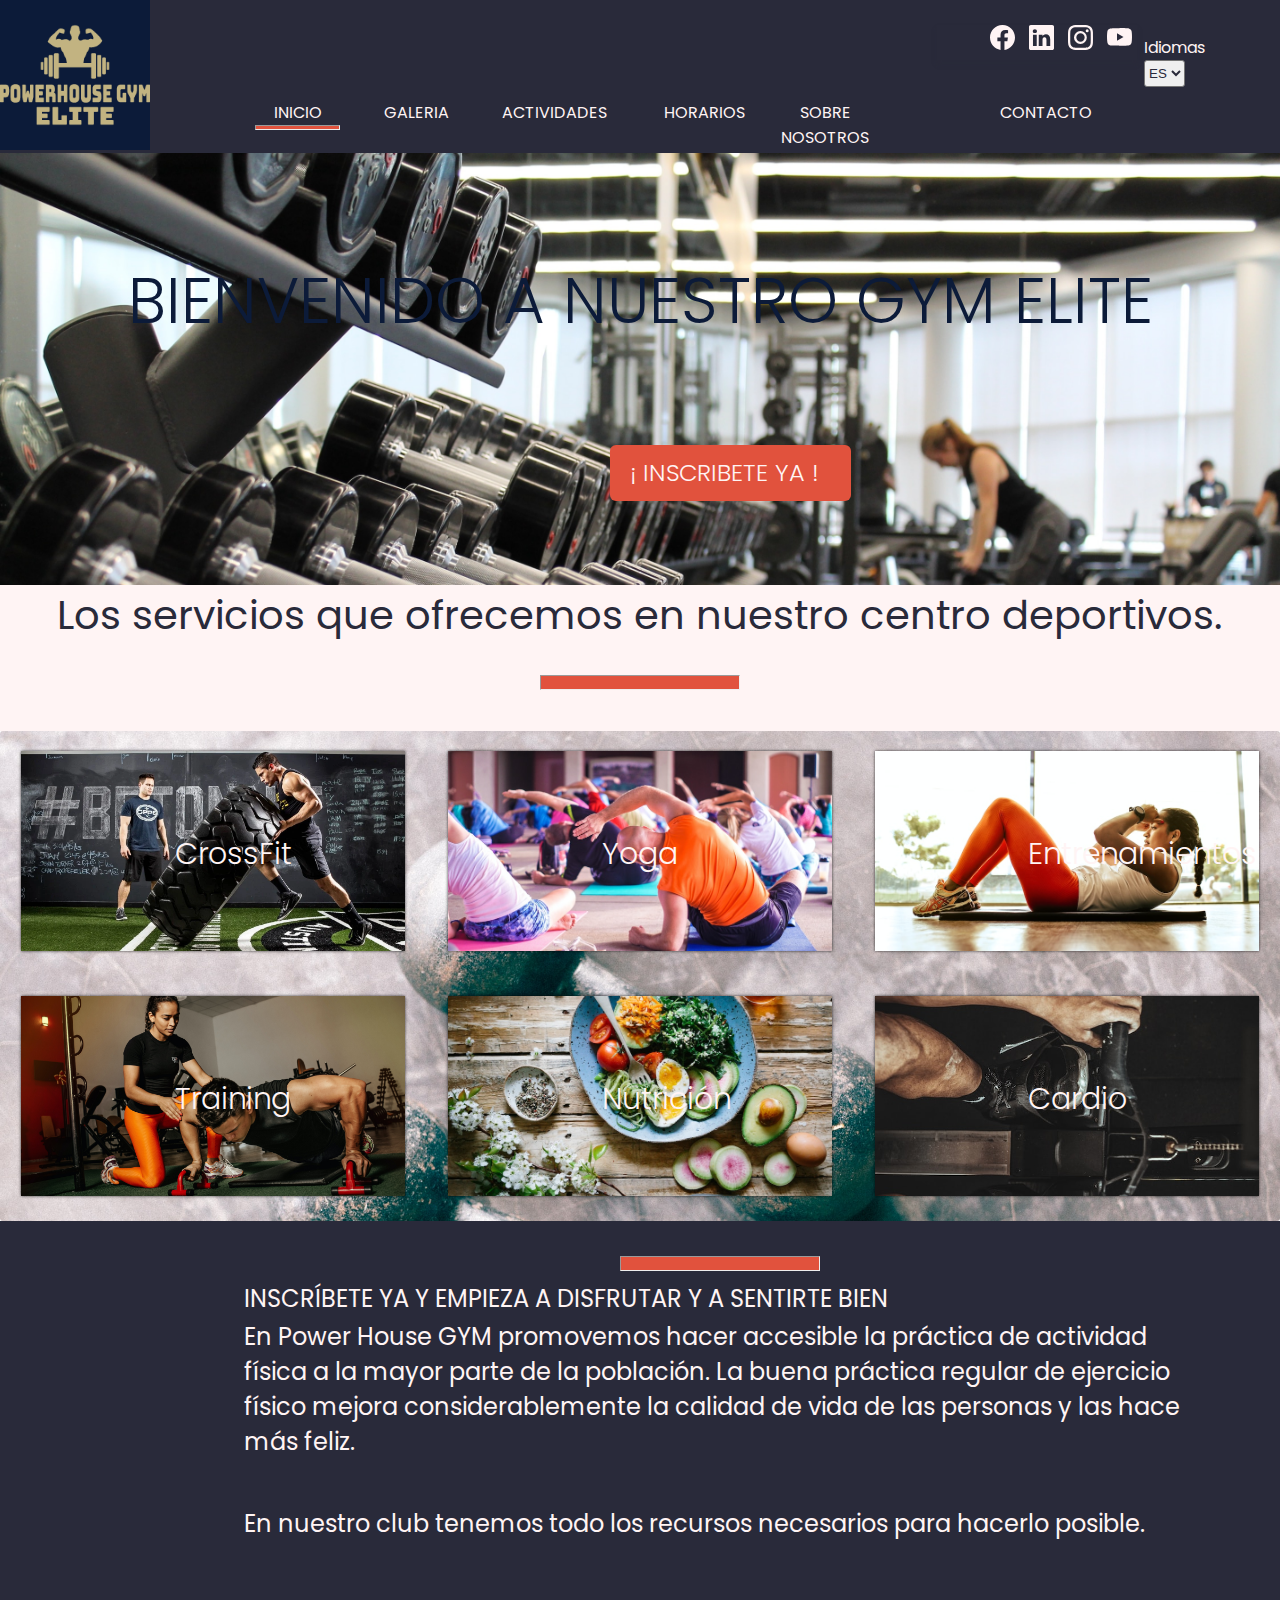
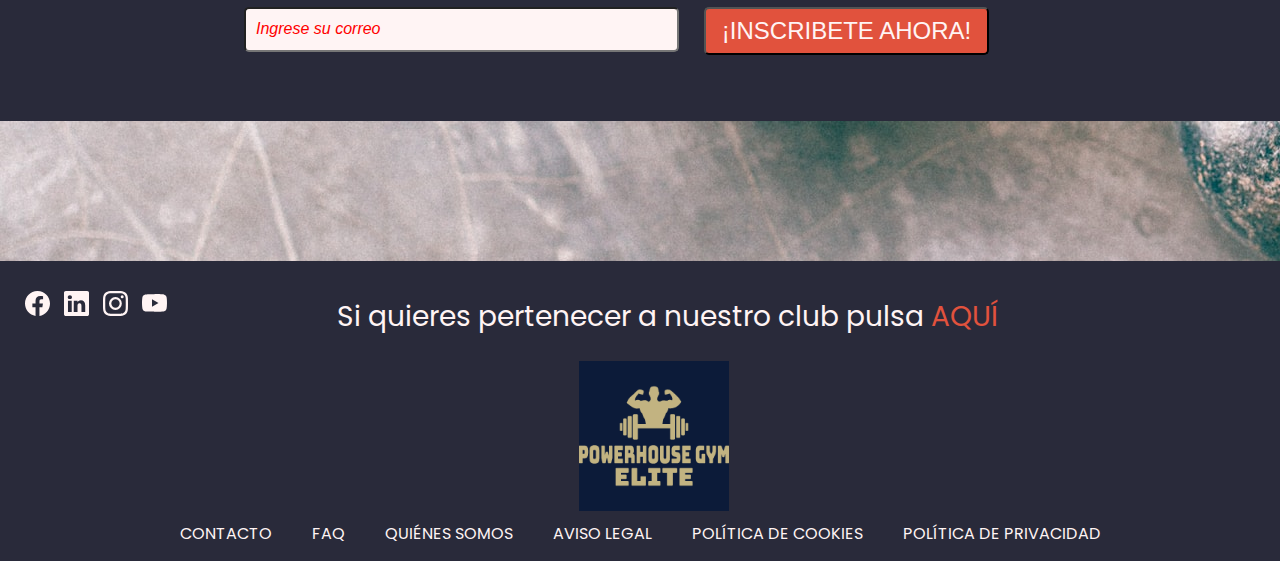
<file: Web-Gimansio/index.html>
<!DOCTYPE html>
<html lang="en">
  <head>
    <meta charset="utf-8" />
    <title>PowerHouse GYM Elite</title>
    <meta name="viewport" content="width=device-width, initial-scale=1.0" />
    <meta name="author" content="Frank - Fran" />
    <link
      href="https://fonts.googleapis.com/css?family=Poppins&display=swap"
      rel="stylesheet"
    />
    <link rel="stylesheet" href="./estilos/styles.css" />
    <link rel="shortcut icon" href="./images/logo_gim_1.png" />
  </head>

  <body>
    <!--Contenedor de NavBar y Header-->
    <div class="Navbar-header">
      <!--Logo-->
      <div class="logo">
        <img src="./images/logo_gim_1.png" alt="logo-gim" />
      </div>

      <!--Botones y Links de paginas-->
      <div class="Navlinks-menu">
        <div class="btn-inicio">
          <span class="btn-i"><a href="#">INICIO </a></span>
          <hr class="linea-0" />
        </div>
        <div class="btn-galeria">
          <span class="btn-g"><a href="./html/Galeria.html">GALERIA</a></span>
        </div>
        <div class="btn-actividades">
          <span class="btn-a"
            ><a href="./html/Actividades.html">ACTIVIDADES</a></span
          >
        </div>

        <div class="btn-horarios">
          <ul>
            <li>
              <a href="#">HORARIOS</a>
              <ul>
                <li><a href="./html/horario_mañana.html">Horario de mañana</a></li>
                <li><a href="./html/horario_tarde.html">Horario de tarde</a></li>
              </ul>
            </li>
          </ul>
        </div>
        <div class="btn-nosotros">
          <span class="btn-n"
            ><a href="./html/SobreNosotros.html">SOBRE NOSOTROS</a></span
          >
        </div>
        <div class="btn-contacto">
          <span class="btn-c"><a href="./html/Contacto.html">CONTACTO</a></span>
        </div>
      </div>

      <!--Redes Sociales-->
      <div class="redes-sociales">
        <!-- Iconos redes sociales-->
        <a href="#" title="Facebook">
          <svg
            xmlns="http://www.w3.org/2000/svg"
            fill="currentColor"
            class="bi bi-facebook"
            viewBox="0 0 16 16"
          >
            <path
              d="M16 8.049c0-4.446-3.582-8.05-8-8.05C3.58 0-.002
                3.603-.002 8.05c0 4.017 2.926 7.347 6.75
                7.951v-5.625h-2.03V8.05H6.75V6.275c0-2.017 1.195-3.131
                3.022-3.131.876 0 1.791.157 1.791.157v1.98h-1.009c-.993
                0-1.303.621-1.303 1.258v1.51h2.218l-.354
                2.326H9.25V16c3.824-.604 6.75-3.934 6.75-7.951z"
            />
          </svg>
        </a>
        <a href="#" title="Linkedin">
          <svg
            xmlns="http://www.w3.org/2000/svg"
            fill="currentColor"
            class="bi bi-linkedin"
            viewBox="0 0 16 16"
          >
            <path
              d="M0 1.146C0 .513.526 0 1.175 0h13.65C15.474 0 16 .513
                  16 1.146v13.708c0 .633-.526 1.146-1.175 1.146H1.175C.526 16
                  0 15.487 0 14.854V1.146zm4.943
                  12.248V6.169H2.542v7.225h2.401zm-1.2-8.212c.837 0 1.358-.554
                  1.358-1.248-.015-.709-.52-1.248-1.342-1.248-.822
                  0-1.359.54-1.359 1.248 0 .694.521 1.248 1.327
                  1.248h.016zm4.908
                  8.212V9.359c0-.216.016-.432.08-.586.173-.431.568-.878
                  1.232-.878.869 0 1.216.662 1.216
                  1.634v3.865h2.401V9.25c0-2.22-1.184-3.252-2.764-3.252-1.274
                  0-1.845.7-2.165 1.193v.025h-.016a5.54 5.54 0 0 1
                  .016-.025V6.169h-2.4c.03.678 0 7.225 0 7.225h2.4z"
            />
          </svg>
        </a>
        <a href="#" title="Instagram">
          <svg
            xmlns="http://www.w3.org/2000/svg"
            fill="currentColor"
            class="bi bi-instagram"
            viewBox="0 0 16 16"
          >
            <path
              d="M8 0C5.829 0 5.556.01 4.703.048 3.85.088 3.269.222
                    2.76.42a3.917 3.917 0 0 0-1.417.923A3.927 3.927 0 0 0 .42
                    2.76C.222 3.268.087 3.85.048 4.7.01 5.555 0 5.827 0 8.001c0
                    2.172.01 2.444.048 3.297.04.852.174 1.433.372
                    1.942.205.526.478.972.923 1.417.444.445.89.719
                    1.416.923.51.198 1.09.333 1.942.372C5.555 15.99 5.827 16 8
                    16s2.444-.01 3.298-.048c.851-.04 1.434-.174 1.943-.372a3.916
                    3.916 0 0 0
                    1.416-.923c.445-.445.718-.891.923-1.417.197-.509.332-1.09.372-1.942C15.99
                    10.445 16 10.173 16
                    8s-.01-2.445-.048-3.299c-.04-.851-.175-1.433-.372-1.941a3.926
                    3.926 0 0 0-.923-1.417A3.911 3.911 0 0 0
                    13.24.42c-.51-.198-1.092-.333-1.943-.372C10.443.01 10.172 0
                    7.998 0h.003zm-.717 1.442h.718c2.136 0 2.389.007
                    3.232.046.78.035 1.204.166
                    1.486.275.373.145.64.319.92.599.28.28.453.546.598.92.11.281.24.705.275
                    1.485.039.843.047 1.096.047 3.231s-.008 2.389-.047
                    3.232c-.035.78-.166 1.203-.275 1.485a2.47 2.47 0 0
                    1-.599.919c-.28.28-.546.453-.92.598-.28.11-.704.24-1.485.276-.843.038-1.096.047-3.232.047s-2.39-.009-3.233-.047c-.78-.036-1.203-.166-1.485-.276a2.478
                    2.478 0 0 1-.92-.598 2.48 2.48 0 0
                    1-.6-.92c-.109-.281-.24-.705-.275-1.485-.038-.843-.046-1.096-.046-3.233
                    0-2.136.008-2.388.046-3.231.036-.78.166-1.204.276-1.486.145-.373.319-.64.599-.92.28-.28.546-.453.92-.598.282-.11.705-.24
                    1.485-.276.738-.034 1.024-.044 2.515-.045v.002zm4.988
                    1.328a.96.96 0 1 0 0 1.92.96.96 0 0 0 0-1.92zm-4.27
                    1.122a4.109 4.109 0 1 0 0 8.217 4.109 4.109 0 0 0 0-8.217zm0
                    1.441a2.667 2.667 0 1 1 0 5.334 2.667 2.667 0 0 1
                    0-5.334z"
            />
          </svg>
        </a>
        <a href="#" title="YouTube">
          <svg
            xmlns="http://www.w3.org/2000/svg"
            fill="currentColor"
            class="bi bi-youtube"
            viewBox="0 0 16
                    16"
          >
            <path
              d="M8.051 1.999h.089c.822.003 4.987.033 6.11.335a2.01
                      2.01 0 0 1 1.415 1.42c.101.38.172.883.22
                      1.402l.01.104.022.26.008.104c.065.914.073 1.77.074
                      1.957v.075c-.001.194-.01 1.108-.082
                      2.06l-.008.105-.009.104c-.05.572-.124 1.14-.235
                      1.558a2.007 2.007 0 0 1-1.415
                      1.42c-1.16.312-5.569.334-6.18.335h-.142c-.309
                      0-1.587-.006-2.927-.052l-.17-.006-.087-.004-.171-.007-.171-.007c-1.11-.049-2.167-.128-2.654-.26a2.007
                      2.007 0 0
                      1-1.415-1.419c-.111-.417-.185-.986-.235-1.558L.09
                      9.82l-.008-.104A31.4 31.4 0 0 1 0
                      7.68v-.123c.002-.215.01-.958.064-1.778l.007-.103.003-.052.008-.104.022-.26.01-.104c.048-.519.119-1.023.22-1.402a2.007
                      2.007 0 0 1 1.415-1.42c.487-.13 1.544-.21
                      2.654-.26l.17-.007.172-.006.086-.003.171-.007A99.788
                      99.788 0 0 1 7.858 2h.193zM6.4 5.209v4.818l4.157-2.408L6.4
                      5.209z"
            />
          </svg>
        </a>
      </div>
      <!--Idiomas-->
      <div class="selector-idiomas">
        <p class="letter-idioma">Idiomas</p>
        <div class="cont-selector-idioma">
          <select id="idiomas-pages" title="idioma">
            <option value="Es">ES</option>
            <option value="En">EN</option>
            <option value="Fr">FR</option>
            <option value="Cat">CA</option>
          </select>
        </div>
      </div>
    </div>
    <!--Header de la pagina-->
    <div class="header-center">
      <p class="text-bienvenida">BIENVENIDO A NUESTRO GYM ELITE</p>
      <div class="btn-inscribete">
        <p class="btn-ins">
          <a href="./html/Contacto.html">¡ INSCRIBETE YA !</a>
        </p>
      </div>
    </div>

    <div class="container-principal">
      <div class="barra-separacion-servicios">
        <p class="text-barra-sep">
          Los servicios que ofrecemos en nuestro centro deportivos.
        </p>
        <hr class="linea-1" />
      </div>
      <!--Contenedor Principal de la pagina-->
      <div class="container-image-link-pages">
        <!--Contenedor de Imagenes con enlaces a páginas-->
        <div class="imagenes-gim">
          <img src="./images/cro_3_1.png" alt="" />
          <h3>CrossFit</h3>
        </div>
        <div class="imagenes-gim">
          <img src="./images/unsplash_vz0rbclzg_w.png" alt="" />
          <h3>Yoga</h3>
        </div>
        <div class="imagenes-gim">
          <img src="./images/unsplash_lrqptqs7nqq.png" alt="" />
          <h3>Entrenamientos</h3>
        </div>
        <div class="imagenes-gim">
          <img src="./images/unsplash_r0y_beujiom.png" alt="" />
          <h3>Training</h3>
        </div>

        <div class="imagenes-gim">
          <img src="./images/nutricion_img.png" alt="" />
          <h3>Nutrición</h3>
        </div>
        <div class="imagenes-gim">
          <img src="./images/cardio_bici.png" alt="" />
          <h3>Cardio</h3>
        </div>
      </div>

      <!-- Contenedor de publicidad con formulario-->
      <div class="anuncio-publicitario">
        <div class="cont-textos-publi">
          <hr class="linea-2" />
          <p class="cont-textos-top">
            INSCRÍBETE YA Y EMPIEZA A DISFRUTAR Y A SENTIRTE BIEN
          </p>
          <p class="cont-textos-centro">
            En Power House GYM promovemos hacer accesible la práctica de
            actividad física a la mayor parte de la población. La buena práctica
            regular de ejercicio físico mejora considerablemente la calidad de
            vida de las personas y las hace más feliz.
          </p>
          <p class="cont-textos-end">
            En nuestro club tenemos todo los recursos necesarios para hacerlo
            posible.
          </p>
        </div>

        <div class="cont-input-inscribete">
          <input
            type="email"
            class="Email"
            name="user_mail"
            placeholder="Ingrese su correo"
          />
          <button type="submit" class="btn-inscribete-ahora">
            ¡INSCRIBETE AHORA!
          </button>
        </div>
      </div>

      <div class="imag">
        <img src="./images/container_imagenes-1.png" alt="" />
      </div>     
    </div>
    <!--Contenedor todo el contenido excepto header- navLink-->
    <!--Footer-->
    <div class="Container-footer">
      <!--Redes Sociales-->
      <div class="redes-sociales-footer">
        <!-- Iconos redes sociales-->
        <a href="#" title="Facebook">
          <svg
            xmlns="http://www.w3.org/2000/svg"
            fill="currentColor"
            class="bi bi-facebook"
            viewBox="0 0 16 16"
          >
            <path
              d="M16 8.049c0-4.446-3.582-8.05-8-8.05C3.58 0-.002
          3.603-.002 8.05c0 4.017 2.926 7.347 6.75
          7.951v-5.625h-2.03V8.05H6.75V6.275c0-2.017 1.195-3.131
          3.022-3.131.876 0 1.791.157 1.791.157v1.98h-1.009c-.993
          0-1.303.621-1.303 1.258v1.51h2.218l-.354
          2.326H9.25V16c3.824-.604 6.75-3.934 6.75-7.951z"
            />
          </svg>
        </a>
        <a href="#" title="Linkedin">
          <svg
            xmlns="http://www.w3.org/2000/svg"
            fill="currentColor"
            class="bi bi-linkedin"
            viewBox="0 0 16 16"
          >
            <path
              d="M0 1.146C0 .513.526 0 1.175 0h13.65C15.474 0 16 .513
            16 1.146v13.708c0 .633-.526 1.146-1.175 1.146H1.175C.526 16
            0 15.487 0 14.854V1.146zm4.943
            12.248V6.169H2.542v7.225h2.401zm-1.2-8.212c.837 0 1.358-.554
            1.358-1.248-.015-.709-.52-1.248-1.342-1.248-.822
            0-1.359.54-1.359 1.248 0 .694.521 1.248 1.327
            1.248h.016zm4.908
            8.212V9.359c0-.216.016-.432.08-.586.173-.431.568-.878
            1.232-.878.869 0 1.216.662 1.216
            1.634v3.865h2.401V9.25c0-2.22-1.184-3.252-2.764-3.252-1.274
            0-1.845.7-2.165 1.193v.025h-.016a5.54 5.54 0 0 1
            .016-.025V6.169h-2.4c.03.678 0 7.225 0 7.225h2.4z"
            />
          </svg>
        </a>
        <a href="#" title="Instagram">
          <svg
            xmlns="http://www.w3.org/2000/svg"
            fill="currentColor"
            class="bi bi-instagram"
            viewBox="0 0 16 16"
          >
            <path
              d="M8 0C5.829 0 5.556.01 4.703.048 3.85.088 3.269.222
              2.76.42a3.917 3.917 0 0 0-1.417.923A3.927 3.927 0 0 0 .42
              2.76C.222 3.268.087 3.85.048 4.7.01 5.555 0 5.827 0 8.001c0
              2.172.01 2.444.048 3.297.04.852.174 1.433.372
              1.942.205.526.478.972.923 1.417.444.445.89.719
              1.416.923.51.198 1.09.333 1.942.372C5.555 15.99 5.827 16 8
              16s2.444-.01 3.298-.048c.851-.04 1.434-.174 1.943-.372a3.916
              3.916 0 0 0
              1.416-.923c.445-.445.718-.891.923-1.417.197-.509.332-1.09.372-1.942C15.99
              10.445 16 10.173 16
              8s-.01-2.445-.048-3.299c-.04-.851-.175-1.433-.372-1.941a3.926
              3.926 0 0 0-.923-1.417A3.911 3.911 0 0 0
              13.24.42c-.51-.198-1.092-.333-1.943-.372C10.443.01 10.172 0
              7.998 0h.003zm-.717 1.442h.718c2.136 0 2.389.007
              3.232.046.78.035 1.204.166
              1.486.275.373.145.64.319.92.599.28.28.453.546.598.92.11.281.24.705.275
              1.485.039.843.047 1.096.047 3.231s-.008 2.389-.047
              3.232c-.035.78-.166 1.203-.275 1.485a2.47 2.47 0 0
              1-.599.919c-.28.28-.546.453-.92.598-.28.11-.704.24-1.485.276-.843.038-1.096.047-3.232.047s-2.39-.009-3.233-.047c-.78-.036-1.203-.166-1.485-.276a2.478
              2.478 0 0 1-.92-.598 2.48 2.48 0 0
              1-.6-.92c-.109-.281-.24-.705-.275-1.485-.038-.843-.046-1.096-.046-3.233
              0-2.136.008-2.388.046-3.231.036-.78.166-1.204.276-1.486.145-.373.319-.64.599-.92.28-.28.546-.453.92-.598.282-.11.705-.24
              1.485-.276.738-.034 1.024-.044 2.515-.045v.002zm4.988
              1.328a.96.96 0 1 0 0 1.92.96.96 0 0 0 0-1.92zm-4.27
              1.122a4.109 4.109 0 1 0 0 8.217 4.109 4.109 0 0 0 0-8.217zm0
              1.441a2.667 2.667 0 1 1 0 5.334 2.667 2.667 0 0 1
              0-5.334z"
            />
          </svg>
        </a>
        <a href="#" title="YouTube">
          <svg
            xmlns="http://www.w3.org/2000/svg"
            fill="currentColor"
            class="bi bi-youtube"
            viewBox="0 0 16
              16"
          >
            <path
              d="M8.051 1.999h.089c.822.003 4.987.033 6.11.335a2.01
                2.01 0 0 1 1.415 1.42c.101.38.172.883.22
                1.402l.01.104.022.26.008.104c.065.914.073 1.77.074
                1.957v.075c-.001.194-.01 1.108-.082
                2.06l-.008.105-.009.104c-.05.572-.124 1.14-.235
                1.558a2.007 2.007 0 0 1-1.415
                1.42c-1.16.312-5.569.334-6.18.335h-.142c-.309
                0-1.587-.006-2.927-.052l-.17-.006-.087-.004-.171-.007-.171-.007c-1.11-.049-2.167-.128-2.654-.26a2.007
                2.007 0 0
                1-1.415-1.419c-.111-.417-.185-.986-.235-1.558L.09
                9.82l-.008-.104A31.4 31.4 0 0 1 0
                7.68v-.123c.002-.215.01-.958.064-1.778l.007-.103.003-.052.008-.104.022-.26.01-.104c.048-.519.119-1.023.22-1.402a2.007
                2.007 0 0 1 1.415-1.42c.487-.13 1.544-.21
                2.654-.26l.17-.007.172-.006.086-.003.171-.007A99.788
                99.788 0 0 1 7.858 2h.193zM6.4 5.209v4.818l4.157-2.408L6.4
                5.209z"
            />
          </svg>
        </a>
      </div>
      <span class="acceso-contacto"
        >Si quieres pertenecer a nuestro club pulsa
        <a title="Contacto" href="./html/Contacto.html">AQUÍ</a></span
      >
      <div class="logo-footer">
        <img src="./images/logo_gim_1.png" alt="logo-gim" />
      </div>
      <div class="Nav-footer">
        <ul>
          <li><a href="#">CONTACTO</a></li>
          <li><a href="#">FAQ</a></li>
          <li><a href="#">QUIÉNES SOMOS</a></li>
          <li><a href="#">AVISO LEGAL</a></li>
          <li><a href="#">POLÍTICA DE COOKIES</a></li>
          <li><a href="#">POLÍTICA DE PRIVACIDAD</a></li>
        </ul>
      </div>
    </div>
    <!--Fin Footer-->
  </body>
</html>
</file>
<file: Web-Gimansio/estilos/styles.css>
* {
	margin: 0;
	padding: 0;
	box-sizing: border-box;
}

html {
	scroll-behavior: smooth;
}

body {
	background-color: rgba(255, 255, 255, 1);
	width: 100%;
	font-family: Poppins;
	display: inline-block;
	overflow-x: hidden;
}

.Navbar-header {
	background-color: #292a3a;
	width: 100%;
	height: 153px;
}

/*--------------> CSS del Logo <---------*/
.logo {
	position: absolute;
	left: 0px;
	top: 0px;
	/*background-image: url(/images/logo_gim_1.png);*/
	background-repeat: no-repeat;
	background-size: cover;
}

.logo img {
	/*width: 220x;*/
	height: 150px;
	position: relative;
	left: 0px;
	top: 0px;
}

/*--------------> CSS del NavLink la botonera <---------*/
.Navlinks-menu {
	width: 860px;
	height: 45px;
	position: absolute;
	left: 245px;
	top: 90px;
}

span a {
	text-decoration: none;
	color: #fff4f4;
	font-size: 16px;
}

span a:hover {
	font-size: 16px;
	color: #292a3a;
}

.btn-inicio {
	width: 85px;
	height: 30px;
	position: absolute;
	left: 10px;
	top: 10px;
}

.btn-i {
	width: 49px;
	height: 18px;
	position: relative;
	padding: 0.5em 1.2em;
	transition: all 1s ease;
}

.linea-0 {
	background-color: #e1523d;
	width: 100%;
	height: 5px;
	padding: 0;
}

.btn-i:hover,
.btn-g:hover,
.btn-a:hover,
.btn-n:hover,
.btn-c:hover {
	background: #fff4f4;
	border-top-left-radius: 4px;
	border-top-right-radius: 4px;
	border-bottom-left-radius: 4px;
	border-bottom-right-radius: 4px;
}

.btn-galeria {
	width: 100px;
	height: 30px;
	position: absolute;
	left: 115px;
	top: 10px;
}

.btn-g {
	width: 63px;
	height: 30px;
	position: relative;
	left: 5px;
	padding: 0.5em 1.2em;
	transition: all 1s ease;
}


.btn-actividades {
	width: 112px;
	height: 30px;
	position: absolute;
	left: 238px;
	top: 10px;
}

.btn-a {
	width: 102px;
	height: 24px;
	position: relative;
	padding: 0.5em 1.2em;
	transition: all 1s ease;
}


.btn-horarios {
	width: 120px;
	height: auto;
	position: absolute;
	left: 400px;
	top: 10px;
}

.btn-horarios ul {
	list-style: none;
}

.btn-horarios ul a {
	width: 86px;
	height: 24px;
	position: relative;
	padding: 0.5em 1.2em;
	transition: .5s ease;
	text-decoration: none;
	color: #fff4f4;
	font-size: 16px;
}

.btn-horarios ul li a:hover {
	font-size: 16px;
	color: #292a3a;
	background: #fff4f4;
	border-radius: 4px;
	padding-bottom: 4px;
}

.btn-horarios ul ul {
	display: none;
}

.btn-horarios ul li:hover>ul {
	background: #292a3a;
	display: block;
	border-radius: 3px;
	height: 55px;
}

.btn-horarios ul ul li a {
	height: 25px;
	position: relative;
	transition: all .5s ease;
	text-decoration: none;
	color: #fff4f4;
	font-size: 9px;
	text-align: center;
	text-transform: uppercase;
}

.btn-horarios ul ul li a:hover {
	font-size: 10px;
	color: #292a3a;
	background: #fff4f4;
	border-radius: 4px;
	padding: 4px;

}

.btn-nosotros {
	width: 180px;
	height: 30px;
	position: absolute;
	left: 536px;
	top: 10px;
}

.btn-n {
	width: 141px;
	height: 24px;
	position: relative;
	padding: 0.5em 1.2em;
	transition: all 1s ease;
}

.btn-contacto {
	width: 120px;
	height: 30px;
	position: absolute;
	left: 736px;
	top: 10px;
}

.btn-c {
	width: 90px;
	height: 24px;
	position: relative;
	padding: 0.5em 1.2em;
	transition: all 1s ease;
}

/*--------------> CSS de las redes sociales <---------*/
.redes-sociales {
	box-shadow: 0px 4px 4px #292a3a;
	width: 200px;
	height: 35px;
	position: relative;
	left: 937px;
	top: 25px;
	text-align: end;
}

.redes-sociales a {
	text-decoration: none;
}

.bi-facebook,
.bi-instagram,
.bi-linkedin,
.bi-youtube {
	width: 35px;
	height: 25px;
	color: #fff4f4;
}

/*--------------> CSS de Idioma <---------*/
.selector-idiomas {
	position: relative;
	float: right;
	margin-right: 75px;
}

.letter-idioma {
	color: #fff4f4;
	left: 0px;
	font-family: Poppins;
	text-align: center;
	font-size: 16px;
	letter-spacing: 0;
}

.cont-selector-idioma {
	background-color: #292a3a;
	display: flex;
	left: 72px;

}

#idiomas-pages {
	background-color: ;
	height: 27px;
	display: inline-block;
	position: relative;
	left: 0px;
	top: 0px;
	color: #292a3a;
	border-radius: 3px;
	transition: all 0.25s ease;
}

#idiomas-pages:hover {
	color: #fff4f4;
	background-color: #e1523d;
}

/*--------------> CSS del Header <---------*/
.header-center {
	width: 100%;
	height: 432px;
	background-image: url(../images/header.png);
	background-repeat: no-repeat;
	background-size: cover;

}

.text-bienvenida {
	color: #0c1b39;
	height: 92px;
	position: relative;
	left: 0px;
	top: 100px;
	text-align: center;
	font-size: 64px;
	font-weight: 300;
}

.text-bienvenida p {
	text-align: center;
}

.btn-inscribete {
	background-color: #e1523d;
	width: 241px;
	height: 56px;
	position: relative;
	left: 610px;
	top: 200px;
	border-radius: 6px;
	transition: all 1s ease;
	font-weight: 300;

}

.btn-ins {
	color: #fff4f4;
	width: 201px;
	height: 36px;
	position: relative;
	left: 20px;
	top: 10px;
	font-size: 24px;
	transition: all 1s ease;
}

.btn-ins a {
	text-decoration: none;
	color: #fff4f4;
}

.btn-ins a:hover {
	color: #292a3a;
}

.btn-inscribete:hover {
	background-color: #fff4f4;
	width: 241px;
	height: 56px;
	border-radius: 6px;
	border: 2px solid #e1523d;
}

.btn-ins:hover {
	color: #292a3a;
}

/*------------------------> CSS del Contenedor Principal <--------------------*/
.container-principal {
	width: 100%;
}


.barra-separacion-servicios {
	background-color: #fff4f4;
	width: 100%;
	height: 146px;
	left: 0px;
	top: 532px;
	text-align: center;
}

.text-barra-sep {
	color: #292a3a;
	font-size: 40px;
	top: 35px;
}

/*-------------------> CSS de linea roja <------------------*/
.linea-1 {
	background-color: #e1523d;
	width: 50%;
	height: 15px;
	max-width: 200px;
	padding: 0;
	margin: 30px auto 10px auto;
}

/*-------------------> CSS de Imagenes de páginas <------------------*/
.container-image-link-pages {
	background-image: url(../images/container_imagenes.png);
	background-repeat: no-repeat;
	background-size: cover;
	display: flex;
	width: 100%;
	margin: auto;
	justify-content: space-around;
	flex-wrap: wrap;
	border-radius: 3px;
}

.container-image-link-pages .imagenes-gim {
	width: 30%;
	position: relative;
	height: 200px;
	margin: 20px 0px 25px 0px;
	box-shadow: 0px 0px 3px 0px rgba(0, 0, 0, .75);
}

.imagenes-gim img {
	width: 100%;
	height: 100%;
	object-fit: cover;
}

.imagenes-gim h3 {
	color: #fff4f4;
	font-size: 30px;
	font-weight: 300;
	position: absolute;
	top: 40%;
	left: 40%;
	text-align: center;
}

/*--------------------------> CSS de Anuncio con formulario <-----------------*/
.anuncio-publicitario {
	background-color: #292a3a;
	width: 100%;
	height: 500px;
	position: absolute;
}

.cont-textos-publi {
	width: 951px;
	height: 342px;
	position: absolute;
	left: 244px;
	top: 25px;
}

.linea-2 {
	background-color: #e1523d;
	width: 50%;
	height: 15px;
	max-width: 200px;
	padding: 0;
	margin: 10px auto 10px auto;
}


.cont-textos-top {
	color: #fff4f4;
	width: 673px;
	height: 36px;
	position: absolute;
	font-size: 24px;
}

.cont-textos-centro {
	color: #fff4f4;
	width: 951px;
	height: 196px;
	position: absolute;
	top: 73px;
	font-size: 24px;
}

.cont-textos-end {
	color: #fff4f4;
	width: 920px;
	height: 36px;
	position: absolute;
	top: 260px;
	font-size: 24px;
}

.cont-input-inscribete {
	width: 100%;
	height: 76px;
	position: absolute;
	left: 244px;
	top: 358px;
}

.Email {
	background-color: #fff4f4;
	width: 435px;
	height: 45px;
	position: absolute;
	left: 0px;
	top: 28px;
	border-radius: 5px;
}

.btn-inscribete-ahora {
	background-color: #e1523d;
	color: #fff4f4;
	width: 285px;
	height: 48px;
	display: inline-block;
	cursor: pointer;
	left: 20px;
	top: 10px;
	font-size: 24px;
	border-radius: 5px;
	text-align: center;
	text-decoration: none;
	transition: all 0.5s;
	margin-left: 460px;
	margin-top: 28px
}

input::placeholder {
	color: red;
	font-size: 1.2em;
	font-style: italic;
	padding-left: 10px;
}

.btn-inscribete-ahora:hover {
	background-color: #fff4f4;
	color: #292a3a;
	border-color: #e1523d;
}

.imag {
	width: 100%;
	height: 560px;
}

/*---------------------------------> CSS Footer <---------------------------------------*/
.Container-footer {
	background-color: #292a3a;
	margin-top: 5em;
	width: 100%;
	height: 300px;
	position: relative;
	left: 0px;
	overflow: hidden;
}

.redes-sociales-footer {
	width: 200px;
	height: 35px;
	position: absolute;
	top: 30px;
	margin-left: 20px;
}

.redes-sociales-footer a {
	text-decoration: none;
}

.acceso-contacto {
	color: #fff4f4;
	position: absolute;
	left: 337px;
	top: 35px;
	text-align: left;
	font-size: 28px;
	text-align: center;
}

.acceso-contacto a {
	color: #e1523d;
	font-size: 28px;
}

.acceso-contacto a:hover {
	color: #fff4f4;
	font-weight: bold;
	font-size: 30px;
	text-decoration: underline;
}

.logo-footer {
	height: 150px;
	position: absolute;
	left: 579px;
	top: 100px;
}

.logo-footer img {
	/*width: 220x;*/
	height: 150px;
	position: relative;
	left: 0px;
	top: 0px;
}

.Nav-footer {
	margin: 260px 0px 10px 0px;
}

.Nav-footer ul {
	list-style: none;
	text-align: center;
	display: flex;
	justify-content: center;
}

.Nav-footer ul a {
	color: #fff4f4;
	text-decoration: none;
	margin: 0 20px 0 20px;
}

.Nav-footer ul li a:hover {
	background-color: #fff4f4;
	color: #292a3a;
	border-radius: 3px;
	font-weight: 300;
	font-size: 18px;
}
</file>
